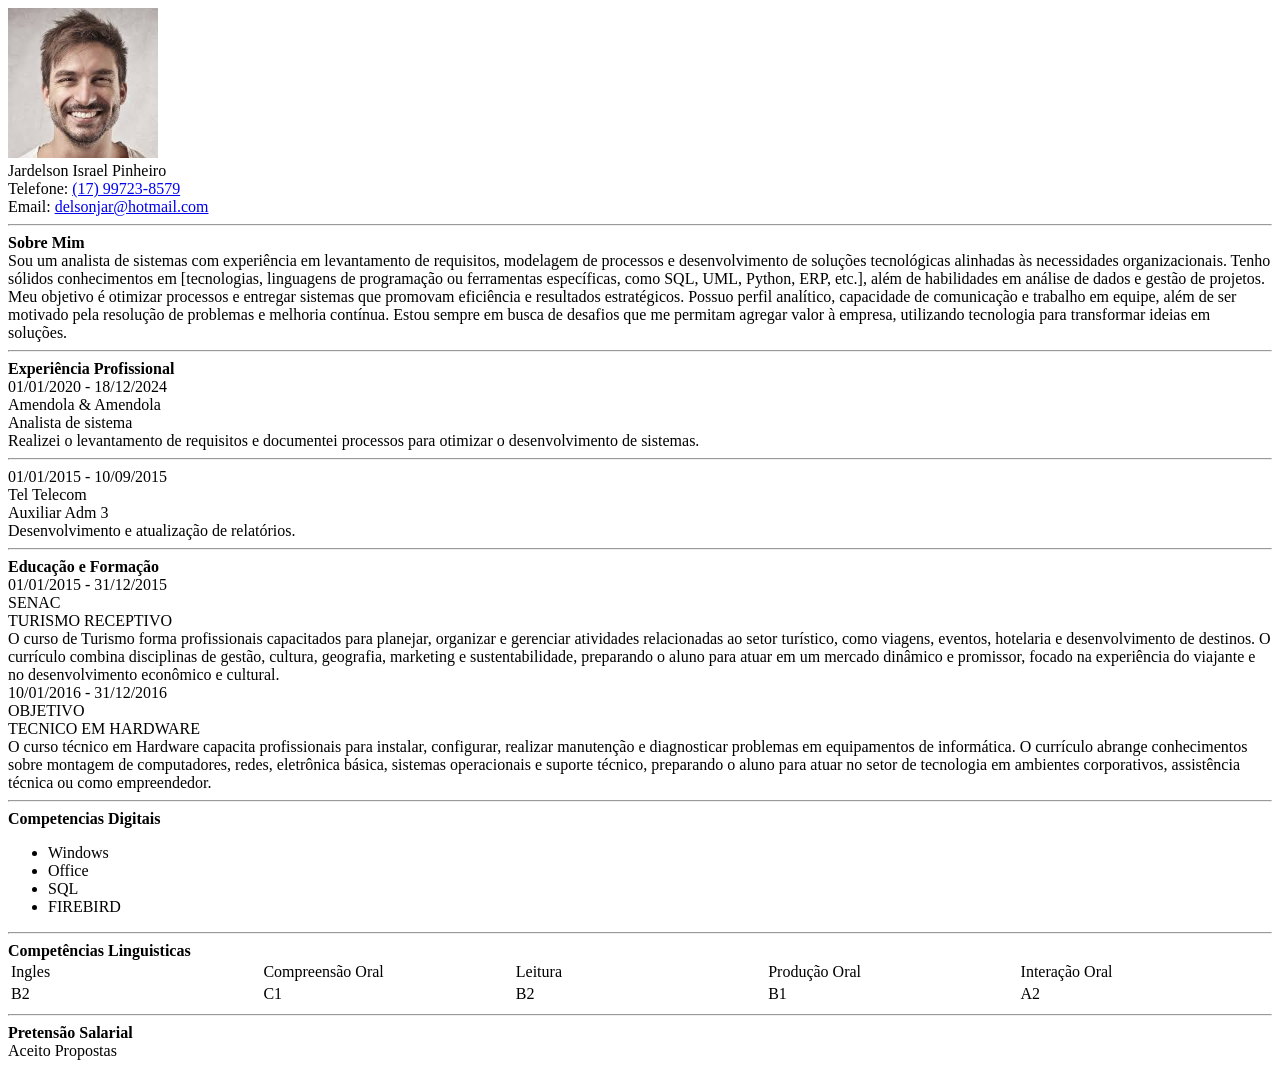
<file: projeto1/index.html>
<!DOCTYPE html>
<html lang="pt-BR">
  <head>
    <meta charset="UTF-8" />
    <meta name="viewport" content="width=device-width, initial-scale=1.0" />
    <title>Curriculum Jardelson</title>
  </head>
  <body>
    <img src="avatar.jpeg" alt="Foto Jardelson" width="150" />
    <br />
    Jardelson Israel Pinheiro
    <br />
    Telefone:
    <a href="tel:+5517997238579"> (17) 99723-8579 </a>
    <br />
    Email:
    <a href="mailto:delsonjar@hotmail.com"> delsonjar@hotmail.com </a>
    <hr />
    <b> Sobre Mim </b>
    <br />
    Sou um analista de sistemas com experiência em levantamento de requisitos,
    modelagem de processos e desenvolvimento de soluções tecnológicas alinhadas
    às necessidades organizacionais. Tenho sólidos conhecimentos em
    [tecnologias, linguagens de programação ou ferramentas específicas, como
    SQL, UML, Python, ERP, etc.], além de habilidades em análise de dados e
    gestão de projetos. Meu objetivo é otimizar processos e entregar sistemas
    que promovam eficiência e resultados estratégicos. Possuo perfil analítico,
    capacidade de comunicação e trabalho em equipe, além de ser motivado pela
    resolução de problemas e melhoria contínua. Estou sempre em busca de
    desafios que me permitam agregar valor à empresa, utilizando tecnologia para
    transformar ideias em soluções.
    <hr />
    <b> Experiência Profissional </b>
    <br />
    01/01/2020 - 18/12/2024
    <br />
    Amendola & Amendola
    <br />
    Analista de sistema
    <br />
    Realizei o levantamento de requisitos e documentei processos para otimizar o
    desenvolvimento de sistemas.
    <hr />
    01/01/2015 - 10/09/2015
    <br />
    Tel Telecom
    <br />
    Auxiliar Adm 3
    <br />
    Desenvolvimento e atualização de relatórios.
    <hr />
    <b> Educação e Formação </b>
    <br />
    01/01/2015 - 31/12/2015
    <br />
    SENAC
    <br />
    TURISMO RECEPTIVO
    <br />
    O curso de Turismo forma profissionais capacitados para planejar, organizar
    e gerenciar atividades relacionadas ao setor turístico, como viagens,
    eventos, hotelaria e desenvolvimento de destinos. O currículo combina
    disciplinas de gestão, cultura, geografia, marketing e sustentabilidade,
    preparando o aluno para atuar em um mercado dinâmico e promissor, focado na
    experiência do viajante e no desenvolvimento econômico e cultural.
    <br />
    10/01/2016 - 31/12/2016
    <br />
    OBJETIVO
    <br />
    TECNICO EM HARDWARE
    <br />
    O curso técnico em Hardware capacita profissionais para instalar,
    configurar, realizar manutenção e diagnosticar problemas em equipamentos de
    informática. O currículo abrange conhecimentos sobre montagem de
    computadores, redes, eletrônica básica, sistemas operacionais e suporte
    técnico, preparando o aluno para atuar no setor de tecnologia em ambientes
    corporativos, assistência técnica ou como empreendedor.
    <hr />
    <b> Competencias Digitais </b>
    <br />
    <ul>
      <li>Windows</li>
      <li>Office</li>
      <li>SQL</li>
      <li>FIREBIRD</li>
    </ul>
    <hr />
    <b> Competências Linguisticas </b>
    <br />
    <table width="100%">
      <tr>
        <td width="20%">Ingles</td>
        <td width="20%">Compreensão Oral</td>
        <td width="20%">Leitura</td>
        <td width="20%">Produção Oral</td>
        <td width="20%">Interação Oral</td>
      </tr>
      <tr>
        <td>B2</td>
        <td>C1</td>
        <td>B2</td>
        <td>B1</td>
        <td>A2</td>
      </tr>
    </table>
    <hr />
    <b> Pretensão Salarial </b>
    <br />
    Aceito Propostas
  </body>
</html>
</file>
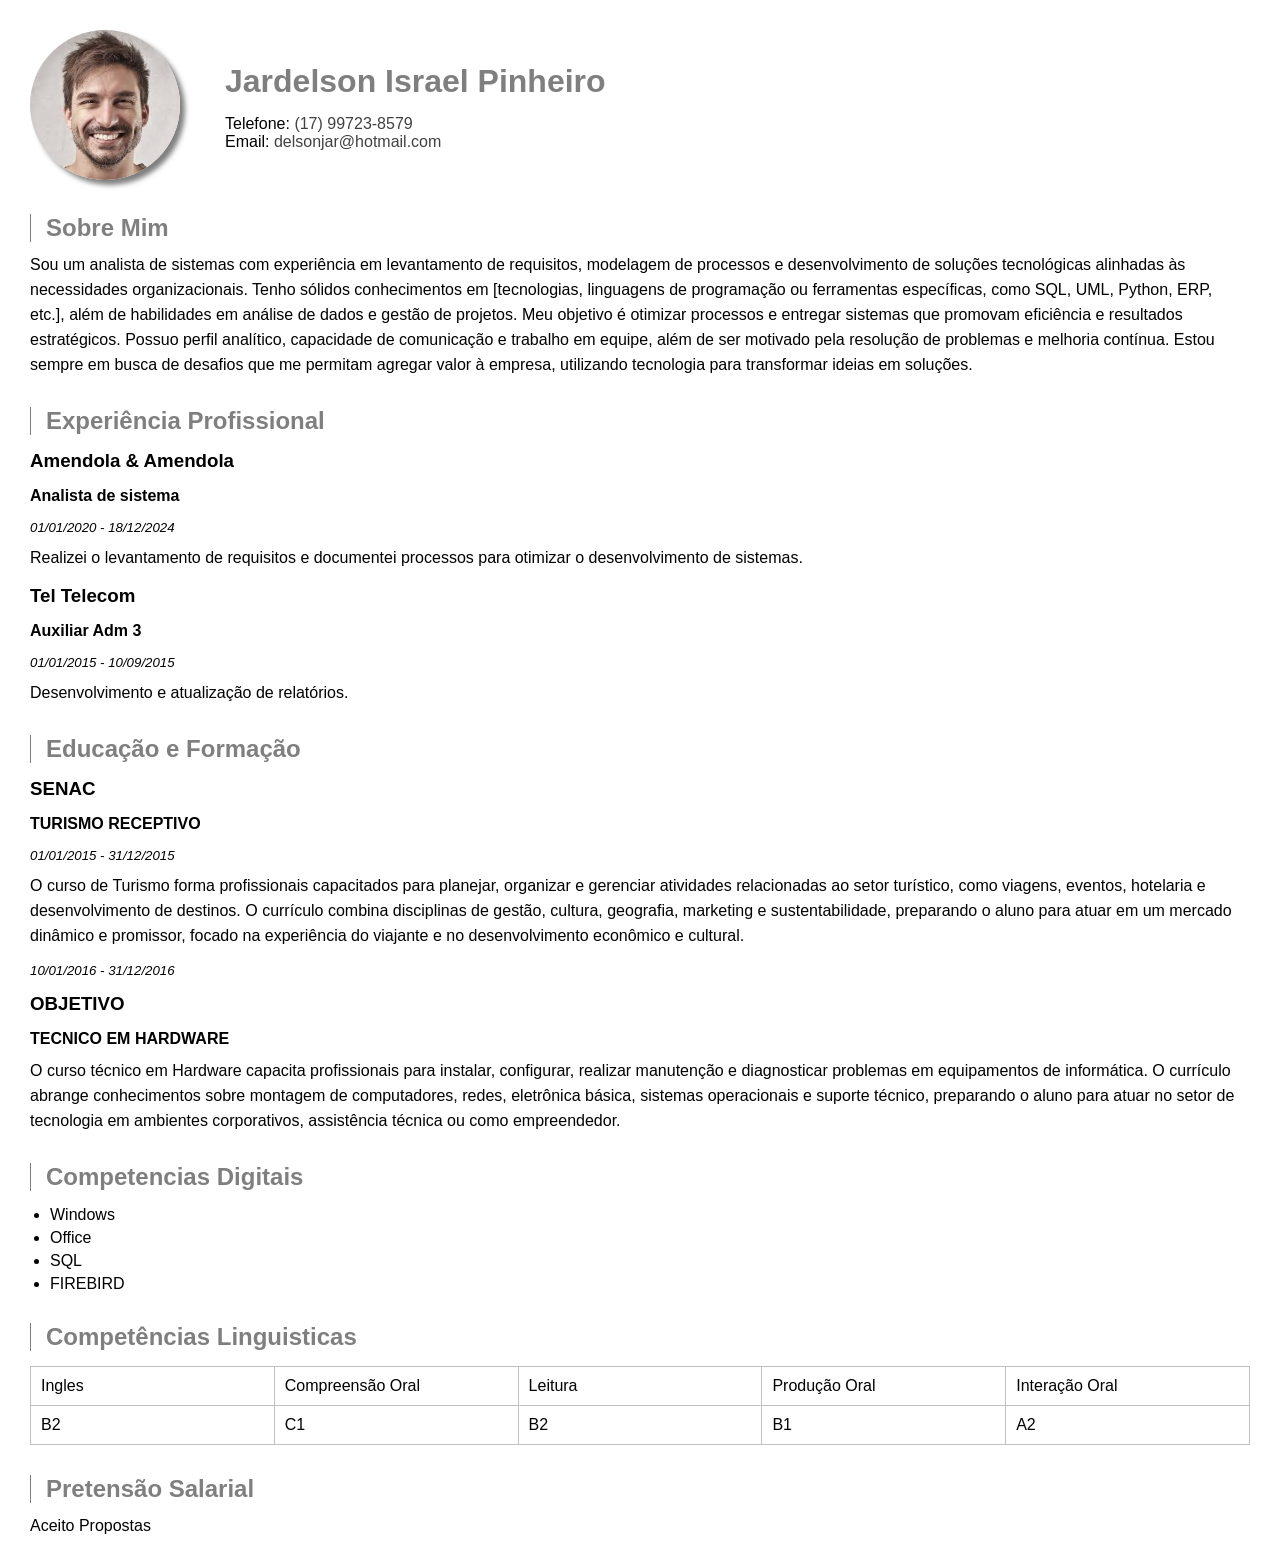
<file: projeto2/index.html>
<!DOCTYPE html>
<html lang="pt-BR">
  <head>
    <meta charset="UTF-8" />
    <meta name="viewport" content="width=device-width, initial-scale=1.0" />
    <title>Curriculum Jardelson</title>
    <style>
      * {
        margin: 0;
        padding: 0;
        font-family: Arial, Helvetica, sans-serif;
      }
      body {
        padding: 30px;
      }
      .infospessoais {
        display: flex;
        align-items: center;
        column-gap: 30px;
      }
      .infospessoais div:last-child {
        padding-left: 15px;
      }
      h2 {
        color: rgba(0, 0, 0, 0.5);
        margin-top: 30px;
        border-left: 1px solid rgba(0, 0, 0, 0.5);
        padding-left: 15px;
      }
      table {
        border: 1px solid silver;
        border-collapse: collapse;
        margin-top: 15px;
      }
      td {
        border: 1px solid silver;
        padding: 10px;
      }
      h3,
      h4,
      h5 {
        margin-top: 15px;
      }
      p {
        margin-top: 10px;
        line-height: 25px;
      }
      img {
        border-radius: 50%;
        box-shadow: 5px 5px 5px rgba(0, 0, 0, 0.5);
      }
      ul {
        margin-left: 20px;
        margin-top: 15px;
      }
      li:not(:last-child) {
        margin-bottom: 5px;
      }
      h1 {
        color: rgba(0, 0, 0, 0.5);
        margin-bottom: 15px;
      }
      h5 {
        font-style: italic;
        font-weight: 400;
      }
      a {
        color: rgba(0, 0, 0, 0.75);
        text-decoration: none;
      }
    </style>
  </head>
  <body>
    <div class="infospessoais">
      <div>
        <img src="avatar.jpeg" alt="Foto Jardelson" width="150" />
      </div>
      <div>
        <h1>Jardelson Israel Pinheiro</h1>
        Telefone:
        <a href="tel:+5517997238579"> (17) 99723-8579 </a>
        <br />
        Email:
        <a href="mailto:delsonjar@hotmail.com"> delsonjar@hotmail.com </a>
      </div>
    </div>
    <div>
      <h2>Sobre Mim</h2>
      <p>
        Sou um analista de sistemas com experiência em levantamento de
        requisitos, modelagem de processos e desenvolvimento de soluções
        tecnológicas alinhadas às necessidades organizacionais. Tenho sólidos
        conhecimentos em [tecnologias, linguagens de programação ou ferramentas
        específicas, como SQL, UML, Python, ERP, etc.], além de habilidades em
        análise de dados e gestão de projetos. Meu objetivo é otimizar processos
        e entregar sistemas que promovam eficiência e resultados estratégicos.
        Possuo perfil analítico, capacidade de comunicação e trabalho em equipe,
        além de ser motivado pela resolução de problemas e melhoria contínua.
        Estou sempre em busca de desafios que me permitam agregar valor à
        empresa, utilizando tecnologia para transformar ideias em soluções.
      </p>
    </div>
    <div>
      <h2>Experiência Profissional</h2>
      <h3>Amendola & Amendola</h3>
      <h4>Analista de sistema</h4>
      <h5>01/01/2020 - 18/12/2024</h5>
      <p>
        Realizei o levantamento de requisitos e documentei processos para
        otimizar o desenvolvimento de sistemas.
      </p>
      <h3>Tel Telecom</h3>
      <h4>Auxiliar Adm 3</h4>
      <h5>01/01/2015 - 10/09/2015</h5>
      <p>Desenvolvimento e atualização de relatórios.</p>
    </div>
    <div>
      <h2>Educação e Formação</h2>
      <h3>SENAC</h3>
      <h4>TURISMO RECEPTIVO</h4>
      <h5>01/01/2015 - 31/12/2015</h5>
      <p>
        O curso de Turismo forma profissionais capacitados para planejar,
        organizar e gerenciar atividades relacionadas ao setor turístico, como
        viagens, eventos, hotelaria e desenvolvimento de destinos. O currículo
        combina disciplinas de gestão, cultura, geografia, marketing e
        sustentabilidade, preparando o aluno para atuar em um mercado dinâmico e
        promissor, focado na experiência do viajante e no desenvolvimento
        econômico e cultural.
      </p>
      <h5>10/01/2016 - 31/12/2016</h5>
      <h3>OBJETIVO</h3>
      <h4>TECNICO EM HARDWARE</h4>
      <p>
        O curso técnico em Hardware capacita profissionais para instalar,
        configurar, realizar manutenção e diagnosticar problemas em equipamentos
        de informática. O currículo abrange conhecimentos sobre montagem de
        computadores, redes, eletrônica básica, sistemas operacionais e suporte
        técnico, preparando o aluno para atuar no setor de tecnologia em
        ambientes corporativos, assistência técnica ou como empreendedor.
      </p>
    </div>
    <div>
      <h2>Competencias Digitais</h2>
      <ul>
        <li>Windows</li>
        <li>Office</li>
        <li>SQL</li>
        <li>FIREBIRD</li>
      </ul>
    </div>
    <div>
      <h2>Competências Linguisticas</h2>
      <table width="100%">
        <tr>
          <td width="20%">Ingles</td>
          <td width="20%">Compreensão Oral</td>
          <td width="20%">Leitura</td>
          <td width="20%">Produção Oral</td>
          <td width="20%">Interação Oral</td>
        </tr>
        <tr>
          <td>B2</td>
          <td>C1</td>
          <td>B2</td>
          <td>B1</td>
          <td>A2</td>
        </tr>
      </table>
    </div>
    <div>
      <h2>Pretensão Salarial</h2>
      <p>Aceito Propostas</p>
    </div>
  </body>
</html>
</file>
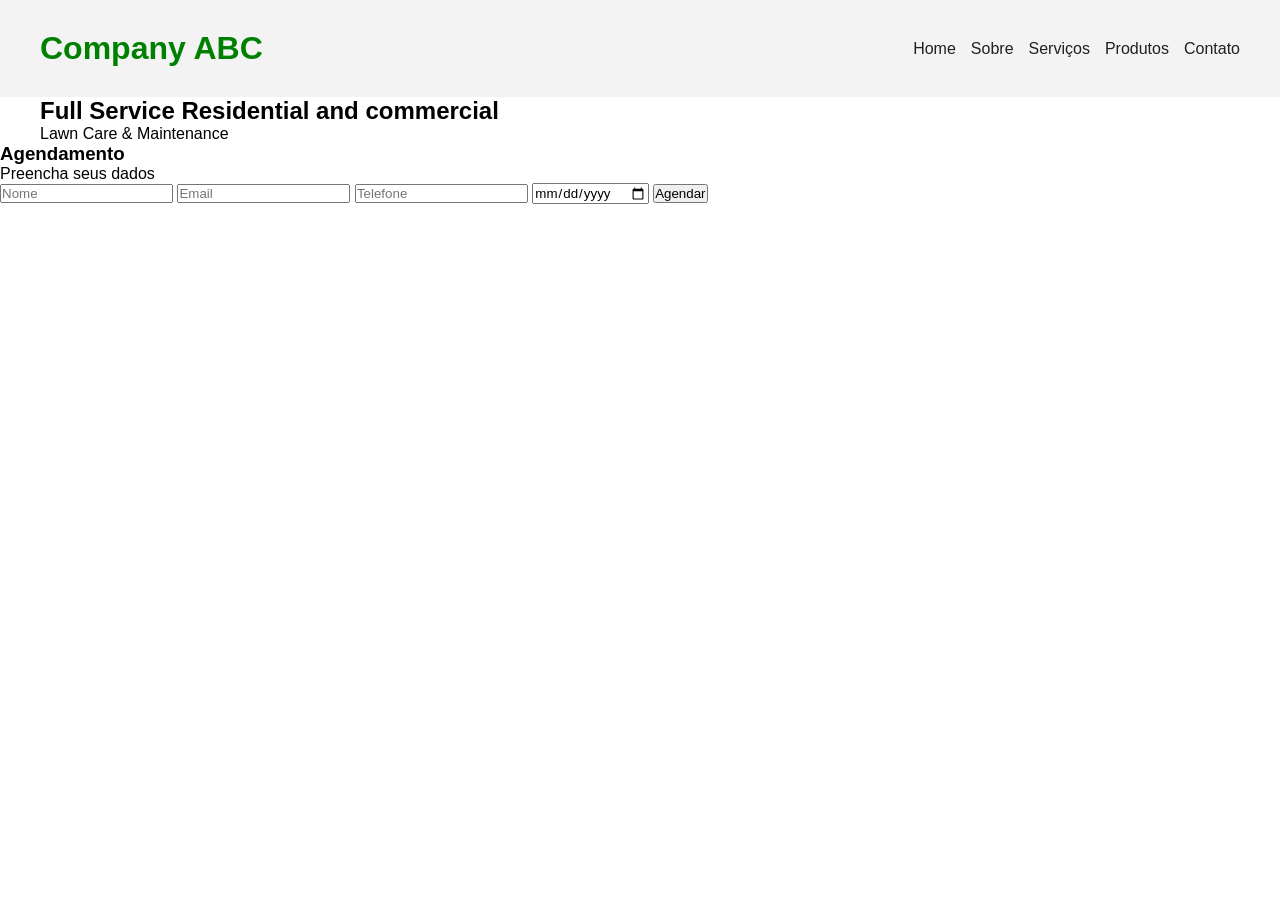
<file: projeto3/index.html>
<!DOCTYPE html>
<html lang="pt-BR">
  <head>
    <meta charset="UTF-8" />
    <meta name="viewport" content="width=device-width, initial-scale=1.0" />
    <title>Company ABC</title>
    <link rel="stylesheet" href="style.css" />
  </head>
  <body>
    <header>
      <div class="container d-flex">
        <h1>Company ABC</h1>
        <nav>
          <a href=""> Home </a>
          <a href=""> Sobre </a>
          <a href=""> Serviços </a>
          <a href=""> Produtos </a>
          <a href=""> Contato </a>
        </nav>
      </div>
    </header>
    <section>
      <div class="container d-flex">
        <div>
          <h2>
            Full Service
            <span> Residential and commercial </span>
          </h2>
          <p>Lawn Care & Maintenance</p>
        </div>
      </div>
      <form action="" method="post">
        <h3>Agendamento</h3>
        <p>Preencha seus dados</p>
        <input type="text" placeholder="Nome" name="nome" required />
        <input type="email" placeholder="Email" name="email" required />
        <input type="number" placeholder="Telefone" name="telefone" required />
        <input type="date" placeholder="Data" name="data" required />
        <button type="submit">Agendar</button>
      </form>
    </section>
  </body>
</html>
</file>
<file: projeto3/style.css>
* {
  margin: 0;
  padding: 0;
  font-family: Arial, Helvetica, sans-serif;
}
.container {
  width: 1200px;
  margin: auto;
}
.d-flex {
  display: flex;
  justify-content: space-between;
  align-items: center;
}
header {
  padding-top: 30px;
  padding-bottom: 30px;
  background-color: #f3f3f3;
}
header nav {
  display: flex;
  column-gap: 15px;
}
header a {
  text-decoration: none;
  color: #202020;
}
header a:hover {
  color: orange;
}
header h1 {
  color: green;
}
</file>
